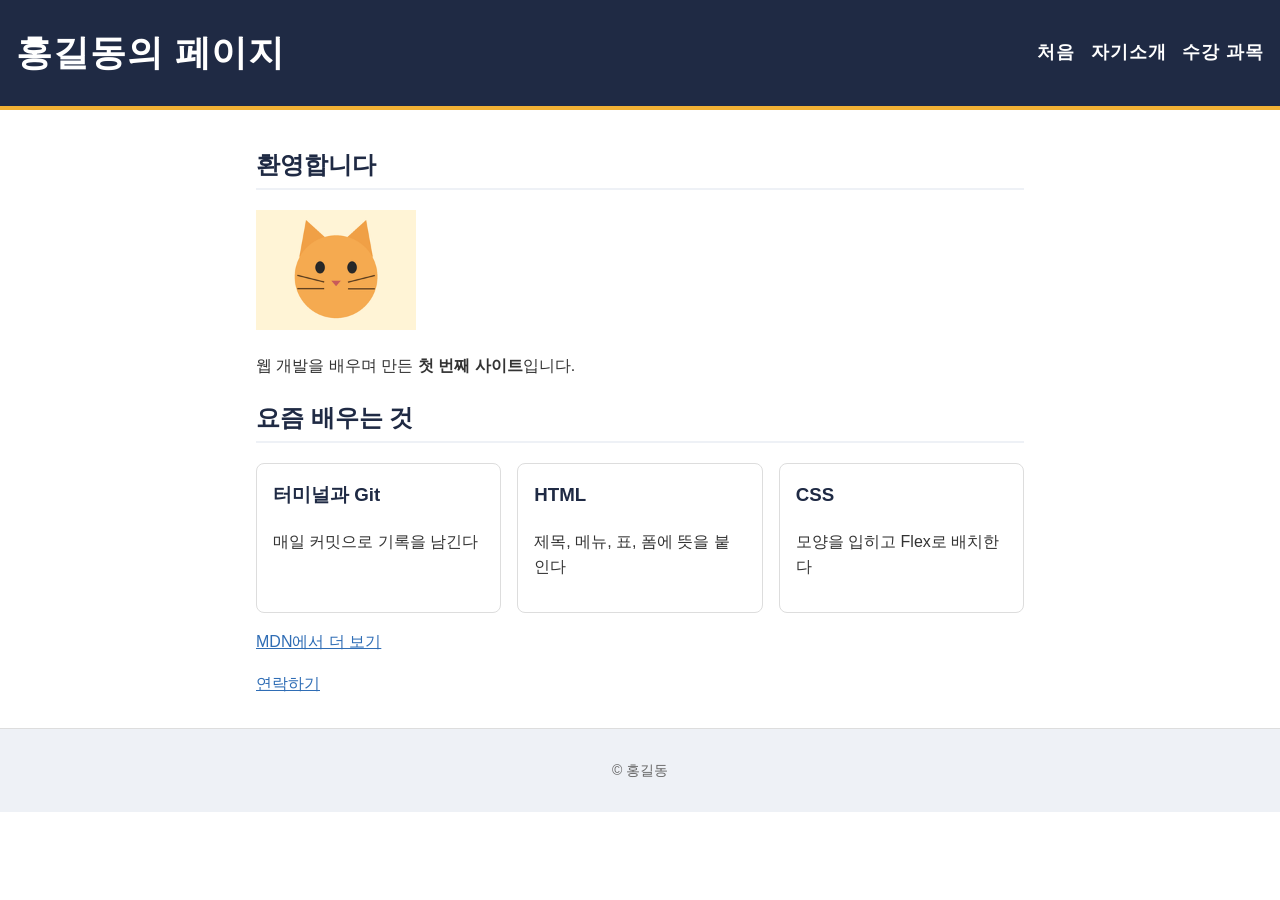
<file: index.html>
<!DOCTYPE html>
<html lang="ko">
<head>
  <meta charset="UTF-8">
  <meta name="viewport" content="width=device-width, initial-scale=1.0">
  <title>홈 | 홍길동</title>
  <meta name="description" content="웹 개발을 배우는 홍길동의 자기소개 사이트입니다.">
  <link rel="icon" href="images/favicon.png">
  <link rel="stylesheet" href="css/style.css">
</head>
<body>
  <header>
    <h1>홍길동의 페이지</h1>
    <nav>
      <ul>
        <li><a href="index.html">처음</a></li>
        <li><a href="about.html">자기소개</a></li>
        <li><a href="courses.html">수강 과목</a></li>
      </ul>
    </nav>
  </header>

  <main>
    <section>
      <h2>환영합니다</h2>
      <img src="images/cat.png" width="160" alt="웃고 있는 고양이 그림">
      <p>웹 개발을 배우며 만든 <strong>첫 번째 사이트</strong>입니다.</p>
    </section>

    <section>
      <h2>요즘 배우는 것</h2>
      <div class="cards">
        <article class="card"><h3>터미널과 Git</h3><p>매일 커밋으로 기록을 남긴다</p></article>
        <article class="card"><h3>HTML</h3><p>제목, 메뉴, 표, 폼에 뜻을 붙인다</p></article>
        <article class="card"><h3>CSS</h3><p>모양을 입히고 Flex로 배치한다</p></article>
      </div>
      <p><a href="https://developer.mozilla.org/ko/" target="_blank">MDN에서 더 보기</a></p>
      <p><a href="about.html#contact">연락하기</a></p>
    </section>
  </main>

  <footer>
    <p>&copy; 홍길동</p>
  </footer>
</body>
</html>
</file>
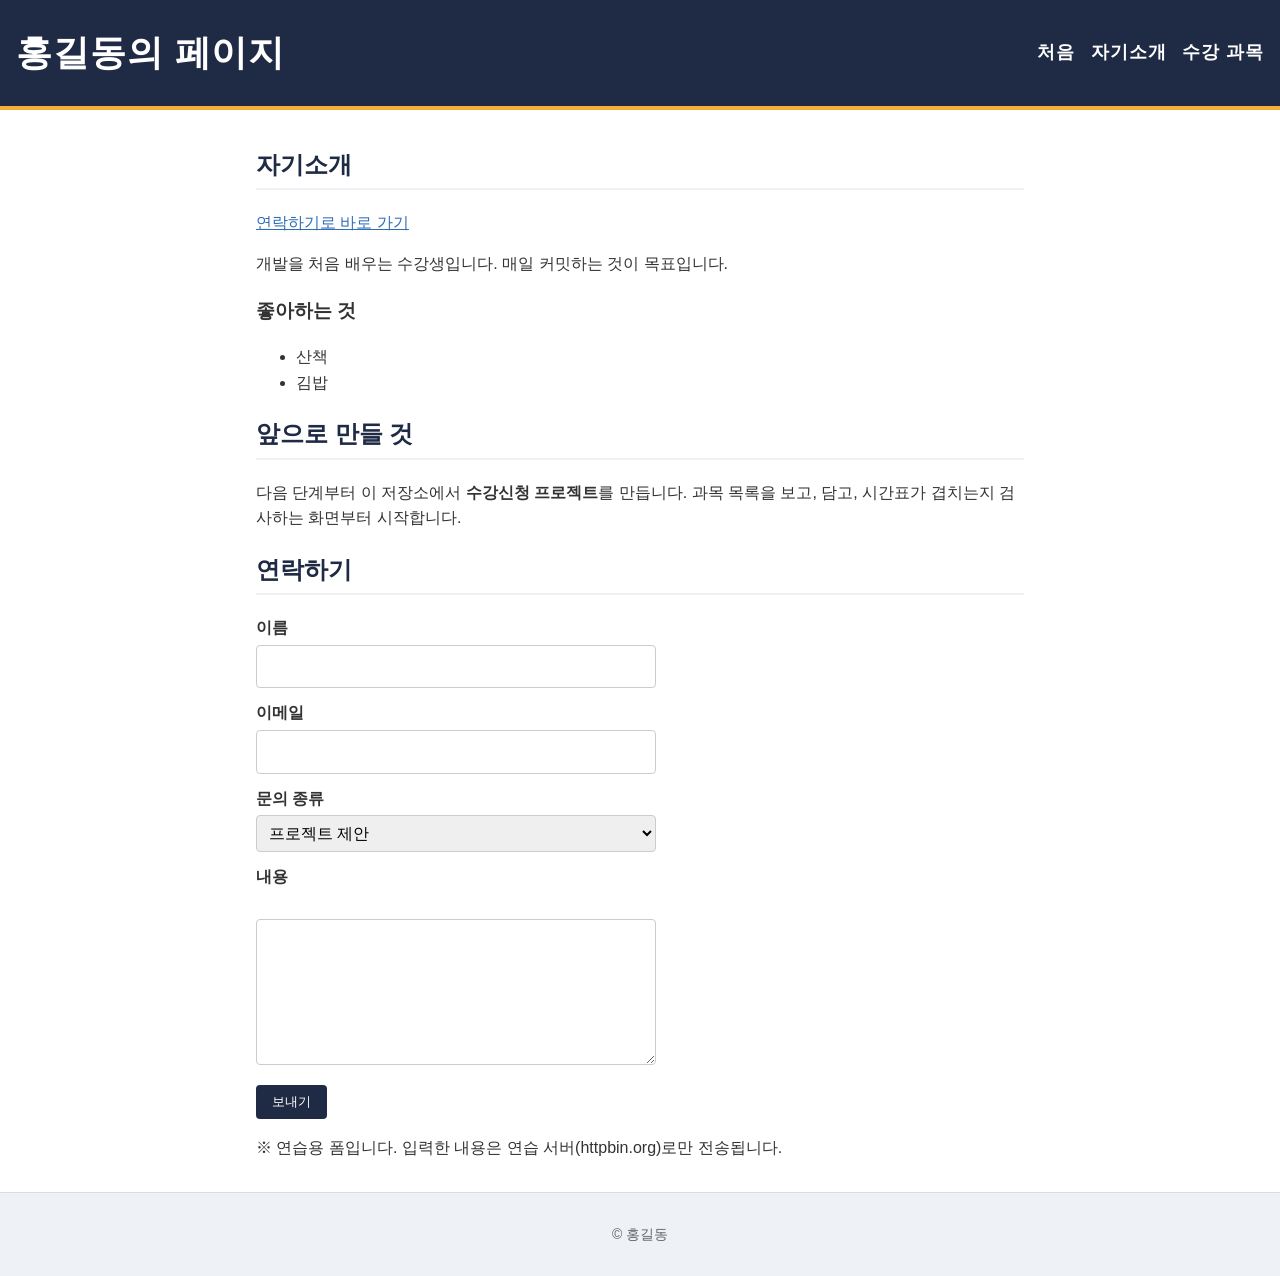
<file: about.html>
<!DOCTYPE html>
<html lang="ko">
<head>
  <meta charset="UTF-8">
  <meta name="viewport" content="width=device-width, initial-scale=1.0">
  <title>자기소개 | 홍길동</title>
  <meta name="description" content="홍길동의 자기소개와 앞으로 만들 것, 연락 폼이 있습니다.">
  <link rel="icon" href="images/favicon.png">
  <link rel="stylesheet" href="css/style.css">
</head>
<body>
  <header>
    <h1>홍길동의 페이지</h1>
    <nav>
      <ul>
        <li><a href="index.html">처음</a></li>
        <li><a href="about.html">자기소개</a></li>
        <li><a href="courses.html">수강 과목</a></li>
      </ul>
    </nav>
  </header>

  <main>
    <section>
      <h2>자기소개</h2>
      <p><a href="#contact">연락하기로 바로 가기</a></p>
      <p>개발을 처음 배우는 수강생입니다. 매일 커밋하는 것이 목표입니다.</p>
      <h3>좋아하는 것</h3>
      <ul>
        <li>산책</li>
        <li>김밥</li>
      </ul>
    </section>

    <section>
      <h2>앞으로 만들 것</h2>
      <p>다음 단계부터 이 저장소에서 <strong>수강신청 프로젝트</strong>를 만듭니다. 과목 목록을 보고, 담고, 시간표가 겹치는지 검사하는 화면부터 시작합니다.</p>
    </section>

    <section id="contact">
      <h2>연락하기</h2>
      <!-- id는 label과 짝만 맞으면 되는 페이지 안 이름, name은 서버와 약속한 이름. 하는 일이 달라서 값이 달라도 된다 (일부러 c- 를 붙여 다르게 써 봄) -->
      <form action="https://httpbin.org/post" method="post">
        <p>
          <label for="c-name">이름</label>
          <input type="text" id="c-name" name="name" required>
        </p>
        <p>
          <label for="c-email">이메일</label>
          <input type="email" id="c-email" name="email" required>
        </p>
        <p>
          <label for="c-type">문의 종류</label>
          <select id="c-type" name="type">
            <option value="project">프로젝트 제안</option>
            <option value="question">질문</option>
            <option value="etc">기타</option>
          </select>
        </p>
        <p>
          <label for="c-msg">내용</label><br>
          <textarea id="c-msg" name="message" rows="5" cols="40" required></textarea>
        </p>
        <p><button type="submit">보내기</button></p>
      </form>
      <p>※ 연습용 폼입니다. 입력한 내용은 연습 서버(httpbin.org)로만 전송됩니다.</p>
    </section>
  </main>

  <footer>
    <p>&copy; 홍길동</p>
  </footer>
</body>
</html>
</file>
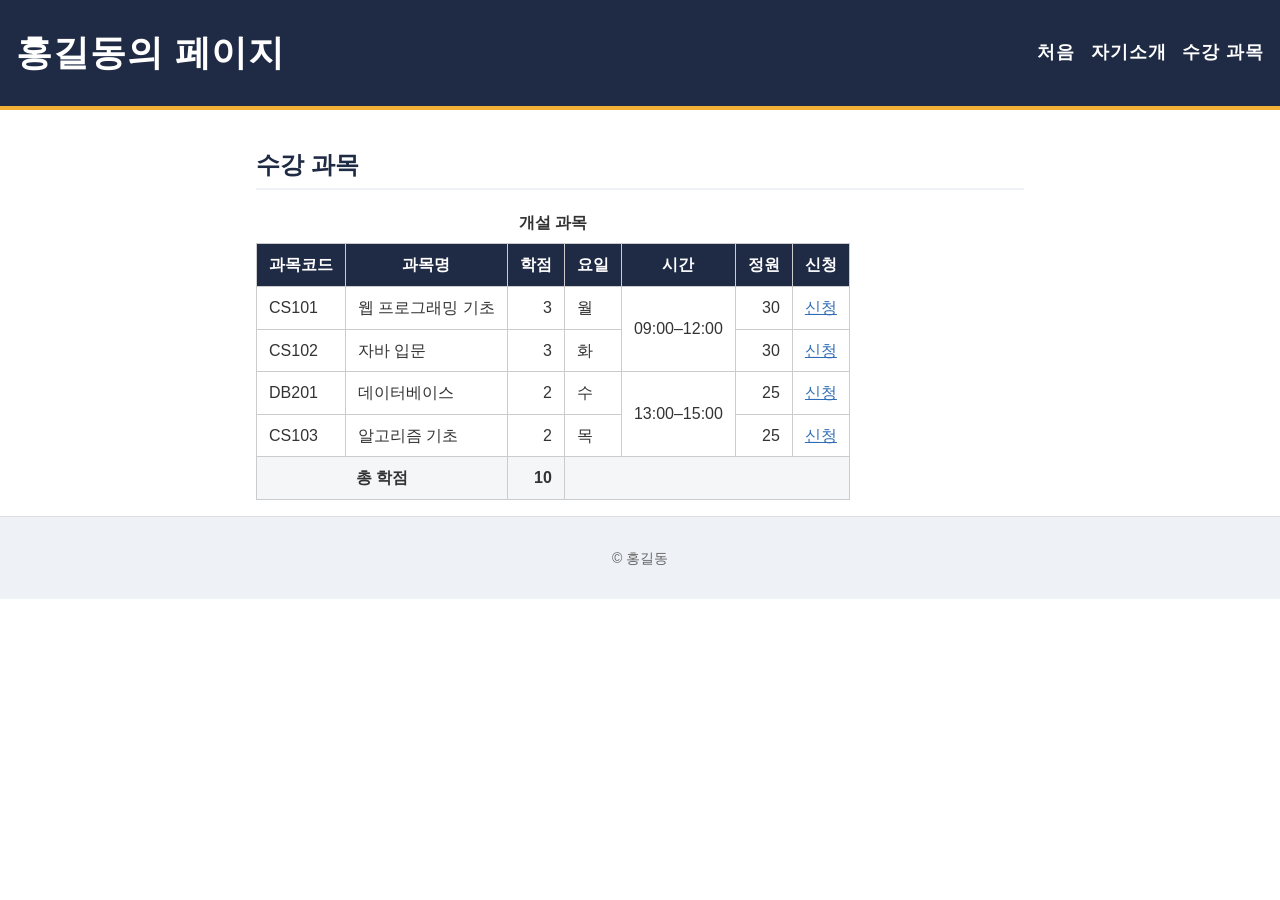
<file: courses.html>
<!DOCTYPE html>
<html lang="ko">
<head>
  <meta charset="UTF-8">
  <meta name="viewport" content="width=device-width, initial-scale=1.0">
  <title>수강 과목 | 홍길동</title>
  <meta name="description" content="홍길동이 수강하는 과목 표입니다.">
  <link rel="icon" href="images/favicon.png">
  <link rel="stylesheet" href="css/style.css">
</head>
<body>
  <header>
    <h1>홍길동의 페이지</h1>
    <nav>
      <ul>
        <li><a href="index.html">처음</a></li>
        <li><a href="about.html">자기소개</a></li>
        <li><a href="courses.html">수강 과목</a></li>
      </ul>
    </nav>
  </header>

  <main>
    <h2>수강 과목</h2>
    <div class="table-wrap">
    <table class="course-table">
        <caption>개설 과목</caption>
        <thead>
          <tr>
            <th>과목코드</th>
            <th>과목명</th>
            <th>학점</th>
            <th>요일</th>
            <th>시간</th>
            <th>정원</th>
            <th>신청</th>
          </tr>
        </thead>
        <tbody>
          <tr>
            <td>CS101</td>
            <td>웹 프로그래밍 기초</td>
            <td class="num">3</td>
            <td>월</td>
            <td rowspan="2">09:00–12:00</td>
            <td class="num">30</td>
            <td><a href="https://httpbin.org/get?course=CS101">신청</a></td>
          </tr>
          <tr>
            <td>CS102</td>
            <td>자바 입문</td>
            <td class="num">3</td>
            <td>화</td>
            <td class="num">30</td>
            <td><a href="https://httpbin.org/get?course=CS102">신청</a></td>
          </tr>
          <tr>
            <td>DB201</td>
            <td>데이터베이스</td>
            <td class="num">2</td>
            <td>수</td>
            <td rowspan="2">13:00–15:00</td>
            <td class="num">25</td>
            <td><a href="https://httpbin.org/get?course=DB201">신청</a></td>
          </tr>
          <tr>
            <td>CS103</td>
            <td>알고리즘 기초</td>
            <td class="num">2</td>
            <td>목</td>
            <td class="num">25</td>
            <td><a href="https://httpbin.org/get?course=CS103">신청</a></td>
          </tr>
        </tbody>
        <tfoot>
          <tr>
            <th colspan="2">총 학점</th>
            <td class="num">10</td>
            <td colspan="4"></td>
          </tr>
        </tfoot>
    </table>
    </div>
  </main>

  <footer>
    <p>&copy; 홍길동</p>
  </footer>
</body>
</html>
</file>
<file: css/style.css>
/* 0. 상자 크기 계산 방식: 테두리까지 포함해서 잰다 (7일차) */
*, *::before, *::after { box-sizing: border-box; }

/* 시연: 머리 (속성 6개) */
header {
  background: #1f2a44;
  color: white;
  padding: 24px 16px;
  font-size: 1.125rem;
  letter-spacing: 0.05em;
  border-bottom: 4px solid #f2b134;

  /* 7일차: 왼쪽 이름, 오른쪽 메뉴 */
  display: flex;
  justify-content: space-between;
  align-items: center;
}
header h1 { margin: 0; }

/* 7일차: 메뉴를 가로 한 줄로 */
nav ul {
  display: flex;
  gap: 16px;
  list-style: none;
  margin: 0;
  padding: 0;
}

/* 실습 1: 꼬리 (시연에서 본 속성으로) */
footer {
  background: #eef1f6;
  color: #666;
  padding: 16px;
  text-align: center;
  font-size: 0.875rem;
  border-top: 1px solid #ddd;
}

/* 실습 2: 정리표에서 골라 하나씩 더 */
body {
  margin: 0;
  font-family: "Malgun Gothic", "Apple SD Gothic Neo", sans-serif;
  line-height: 1.6;
  color: #333;
}
h2 {
  color: #1f2a44;
  border-bottom: 2px solid #eef1f6;
  padding-bottom: 4px;
}
nav a {
  color: white;
  font-weight: 700;
  text-decoration: none;
}
nav a:hover { text-decoration: underline; }
/* 7일차: 본문 가운데 */
main {
  max-width: 800px;
  margin: 0 auto;
  padding: 16px;
}
main a { color: #2f6db5; }

/* ---------- 8일차 ---------- */

/* 사진이 화면을 뚫지 않게 */
img { max-width: 100%; height: auto; }

/* 카드 (index.html 요즘 배우는 것) */
.cards {
  display: flex;
  flex-wrap: wrap;
  gap: 16px;
}
.card {
  flex: 1 1 200px;
  border: 1px solid #ddd;
  border-radius: 8px;
  padding: 16px;
}
.card h3 { margin-top: 0; color: #1f2a44; }

/* 연락 폼 */
form p { margin: 0 0 12px; }
label { display: block; font-weight: 700; margin-bottom: 4px; }
input, select, textarea {
  width: 100%;
  max-width: 400px;
  padding: 8px;
  border: 1px solid #ccc;
  border-radius: 4px;
  font: inherit;
}
button {
  padding: 8px 16px;
  background: #1f2a44;
  color: white;
  border: 0;
  border-radius: 4px;
  cursor: pointer;
}

/* 수강 과목 표 */
.course-table { border-collapse: collapse; }
.course-table th,
.course-table td {
  border: 1px solid #ccc;
  padding: 8px 12px;
  white-space: nowrap;
}
.course-table thead th { background: #1f2a44; color: white; }
.course-table caption { font-weight: 700; margin-bottom: 8px; }
.course-table .num { text-align: right; }
.course-table tfoot { background: #f4f6f8; font-weight: 700; }

/* 표가 좁은 화면을 뚫지 않게: 표만 가로로 밀어 보기 */
.table-wrap { overflow-x: auto; }

/* 좁은 화면 (599px 이하): 파일 맨 아래 */
@media (max-width: 599px) {
  header {
    flex-direction: column;
    align-items: flex-start;
    gap: 8px;
    padding: 16px;
  }
  nav ul { flex-wrap: wrap; }
}
</file>
